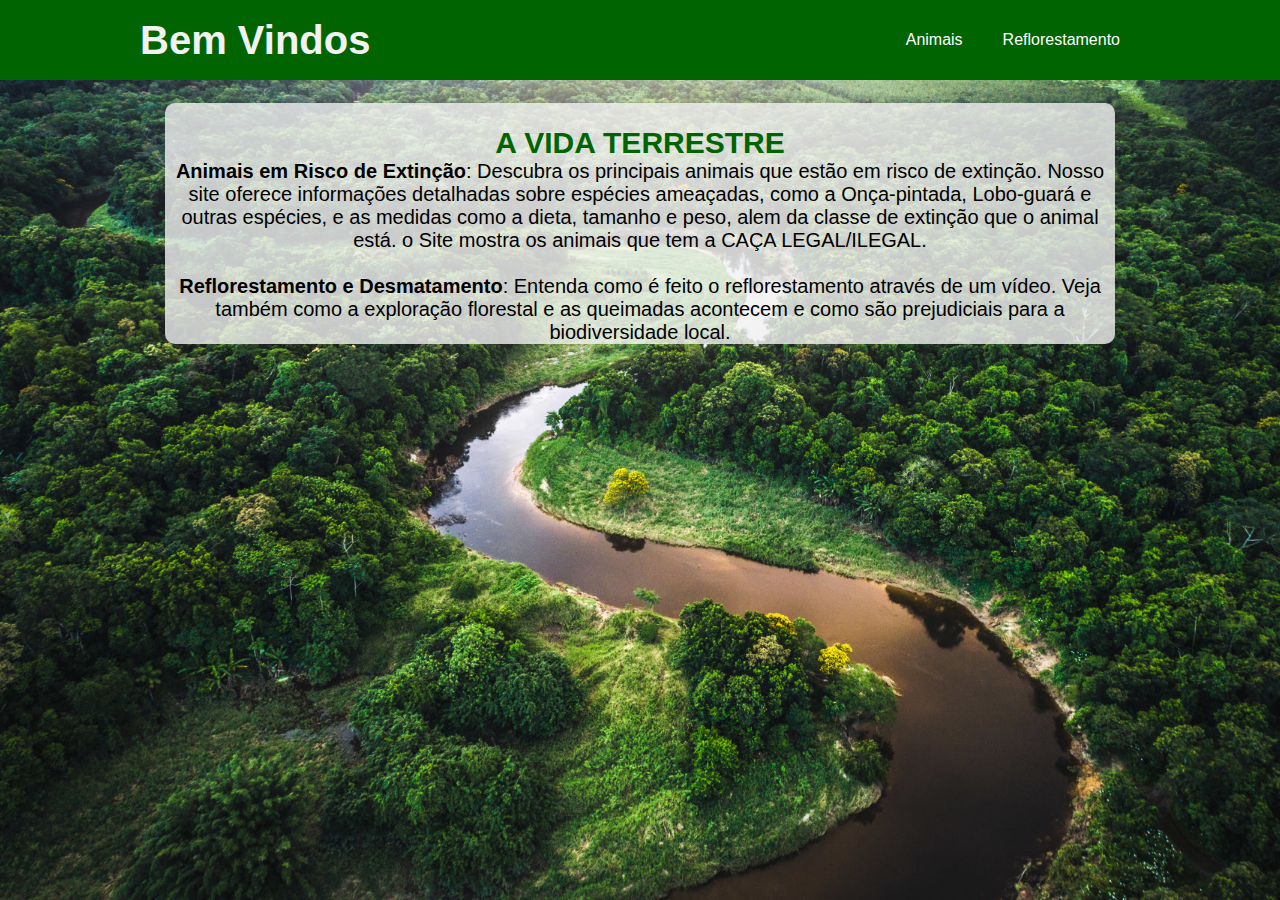
<file: index.html>
<!DOCTYPE html>
<html lang="pt-br">
<head>
    <meta charset="UTF-8">
    <meta name="viewport" content="width=device-width, initial-scale=1.0">
    <title>Trabalho</title>
    <link rel="shortcut icon" href="favicon.ico" type="image/x-icon">
    <link rel="stylesheet" href="style.css">
</head>
<body>
    <div class="header">
        <div class="inner_header">
            <div class="logo"><h1>Bem Vindos</h1></div>

            <ul class="navigation">
                <a href="animais.html"> <li>Animais</li></a>
                <a href="flora.html"> <li>Reflorestamento</li></a>
            </ul>
        </div>
    </div>
<br>
    <div id="wrapper2">
        <br>
        <div style="text-align: center;">
            <h2 style="color: darkgreen;">A VIDA TERRESTRE</h2>
            <p><strong>Animais em Risco de Extinção</strong>: Descubra os principais animais que estão em risco de extinção. Nosso site oferece informações detalhadas sobre espécies ameaçadas, como a Onça-pintada, Lobo-guará e outras espécies, e as medidas como a dieta, tamanho e peso, alem da classe de extinção que o animal está. o Site mostra os animais que tem a CAÇA LEGAL/ILEGAL.</p>
            <br>
            <p><strong>Reflorestamento e Desmatamento</strong>: Entenda como é feito o reflorestamento através de um vídeo. Veja também como a exploração florestal e as queimadas acontecem e como são prejudiciais para a biodiversidade local.</p>
        </div>
</body>
</html>
</file>
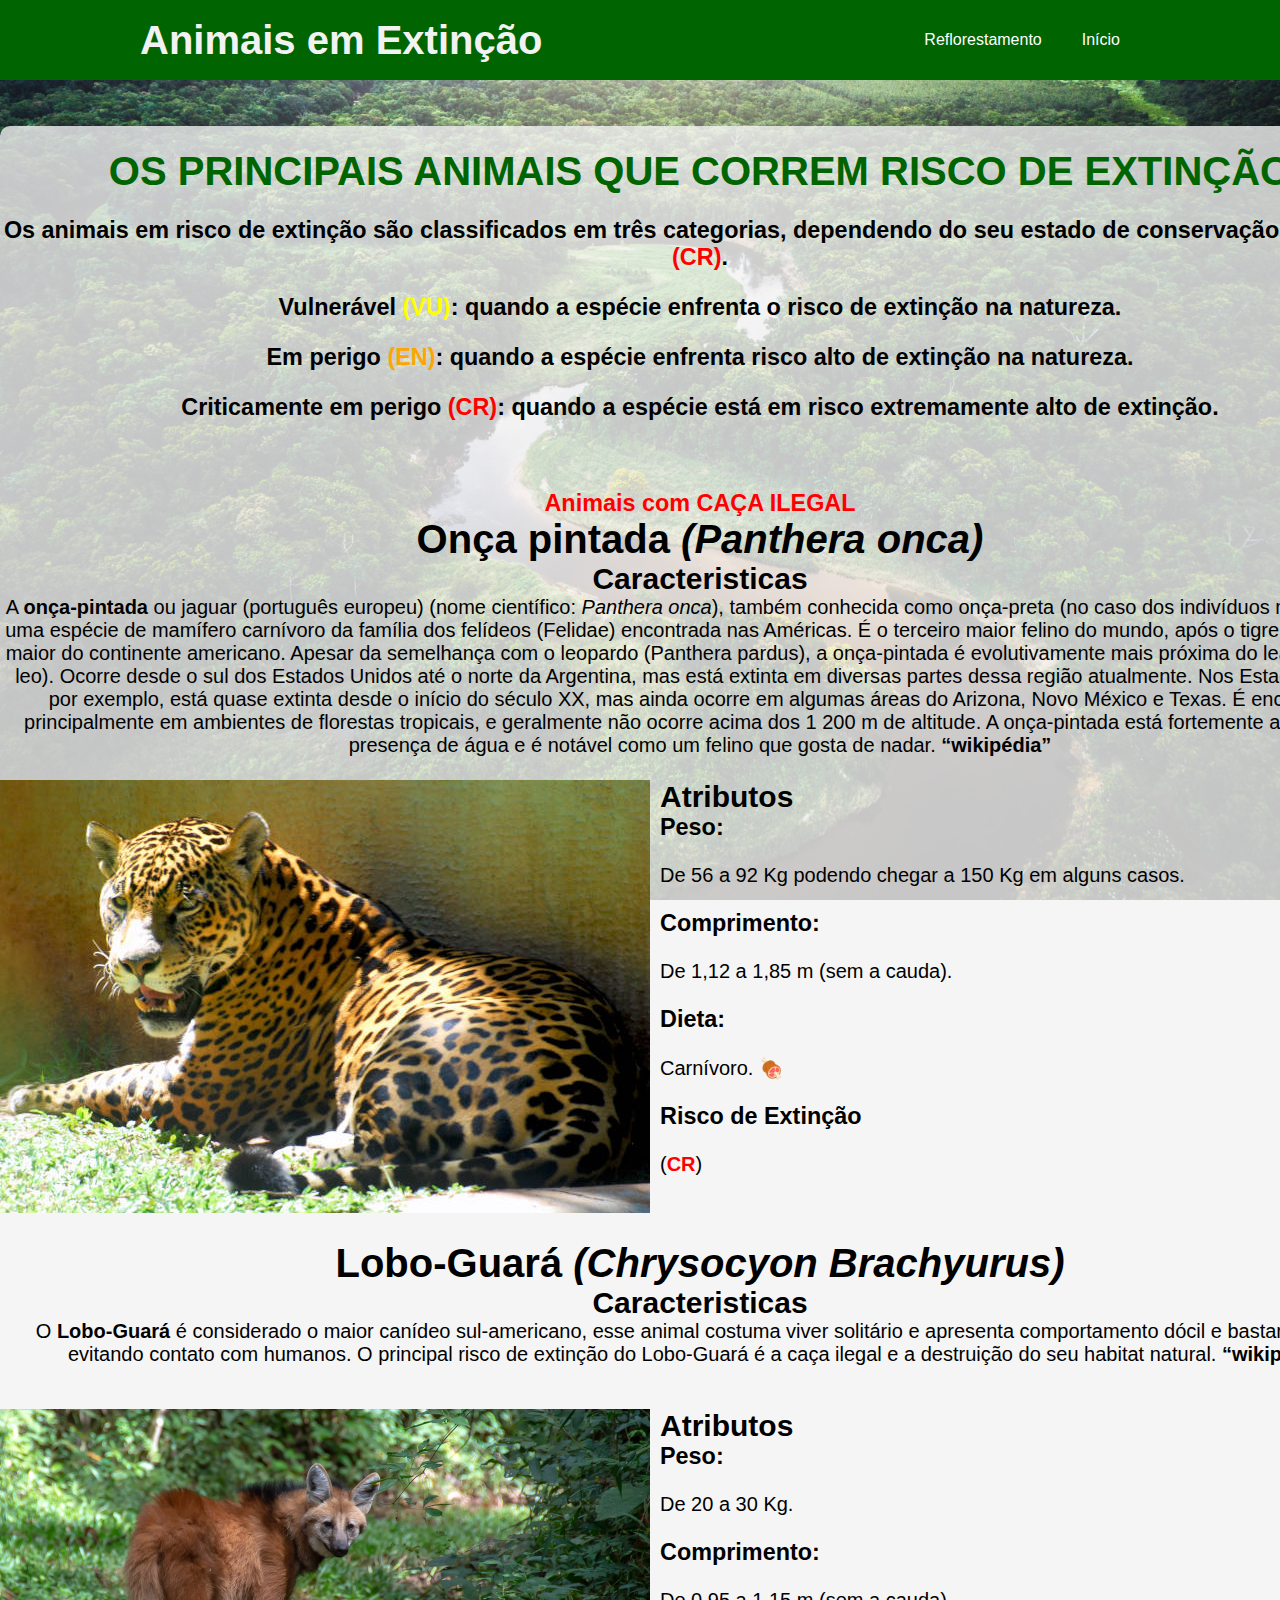
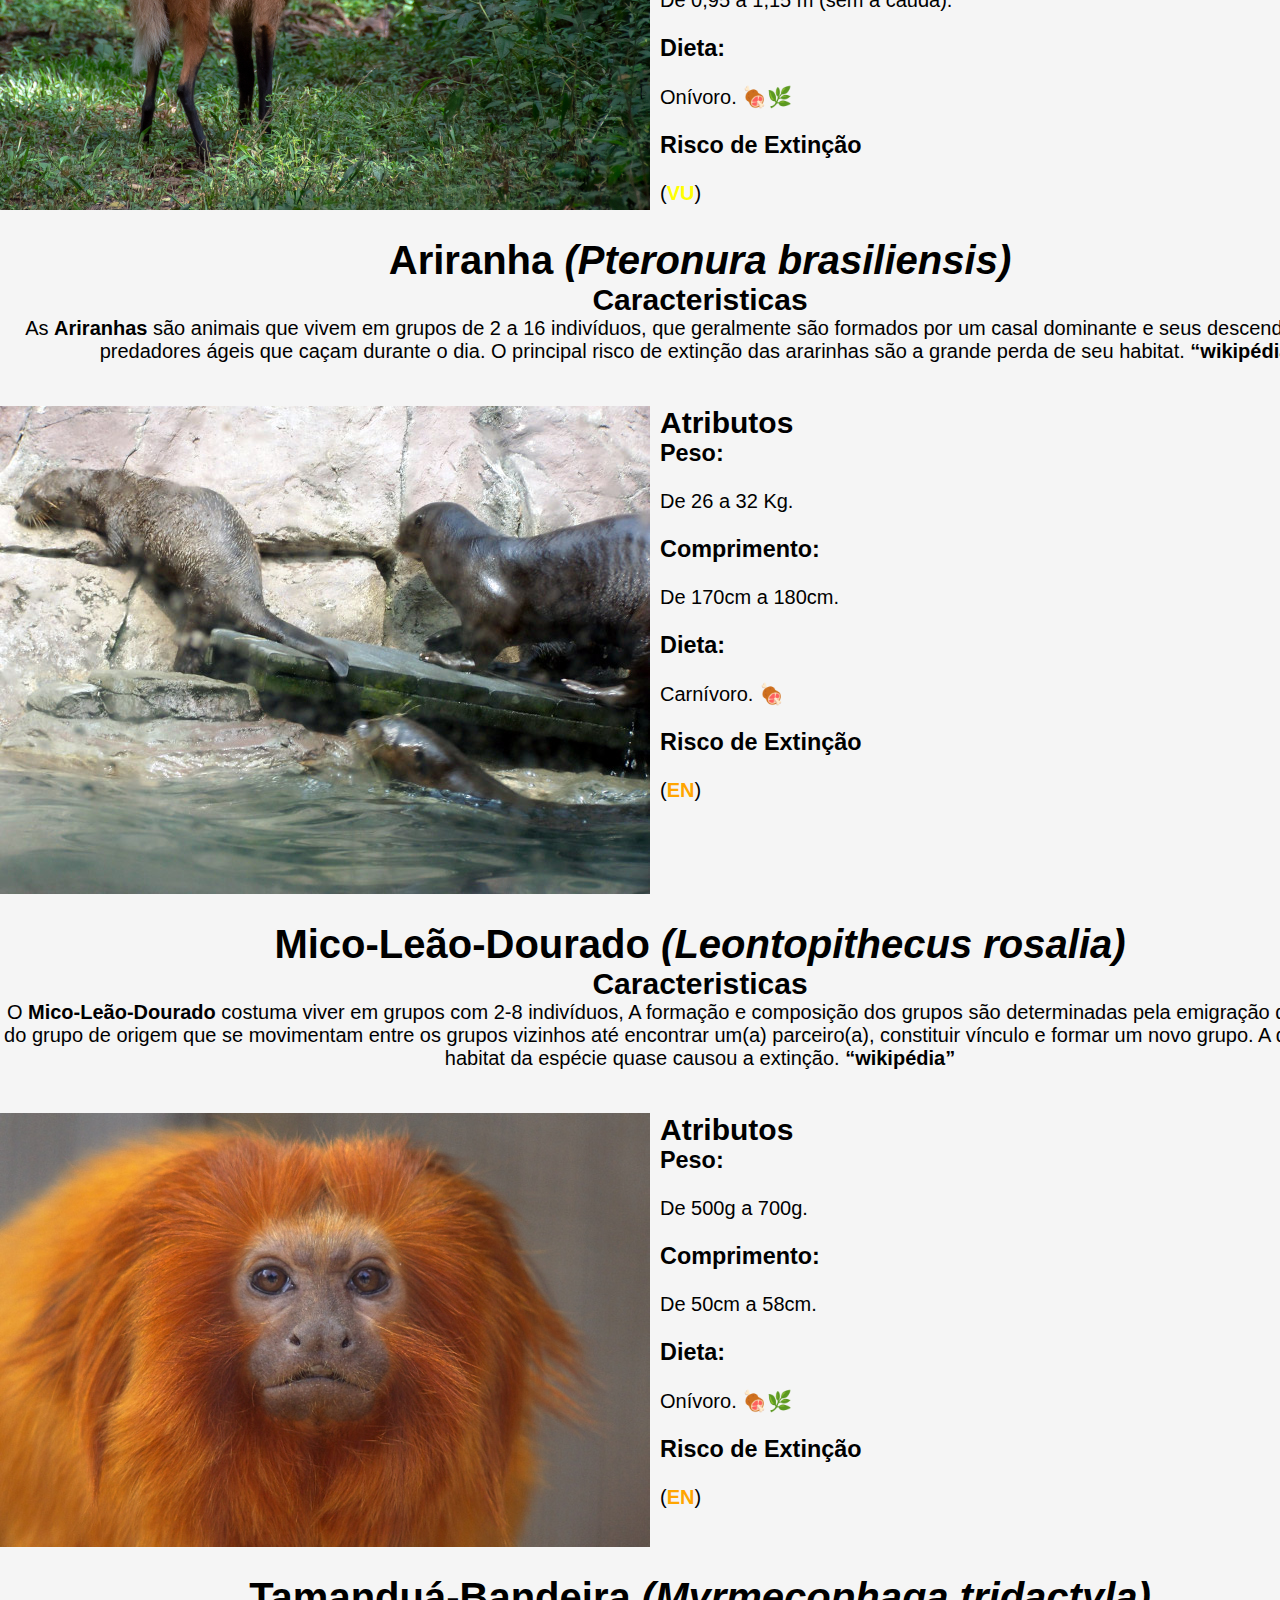
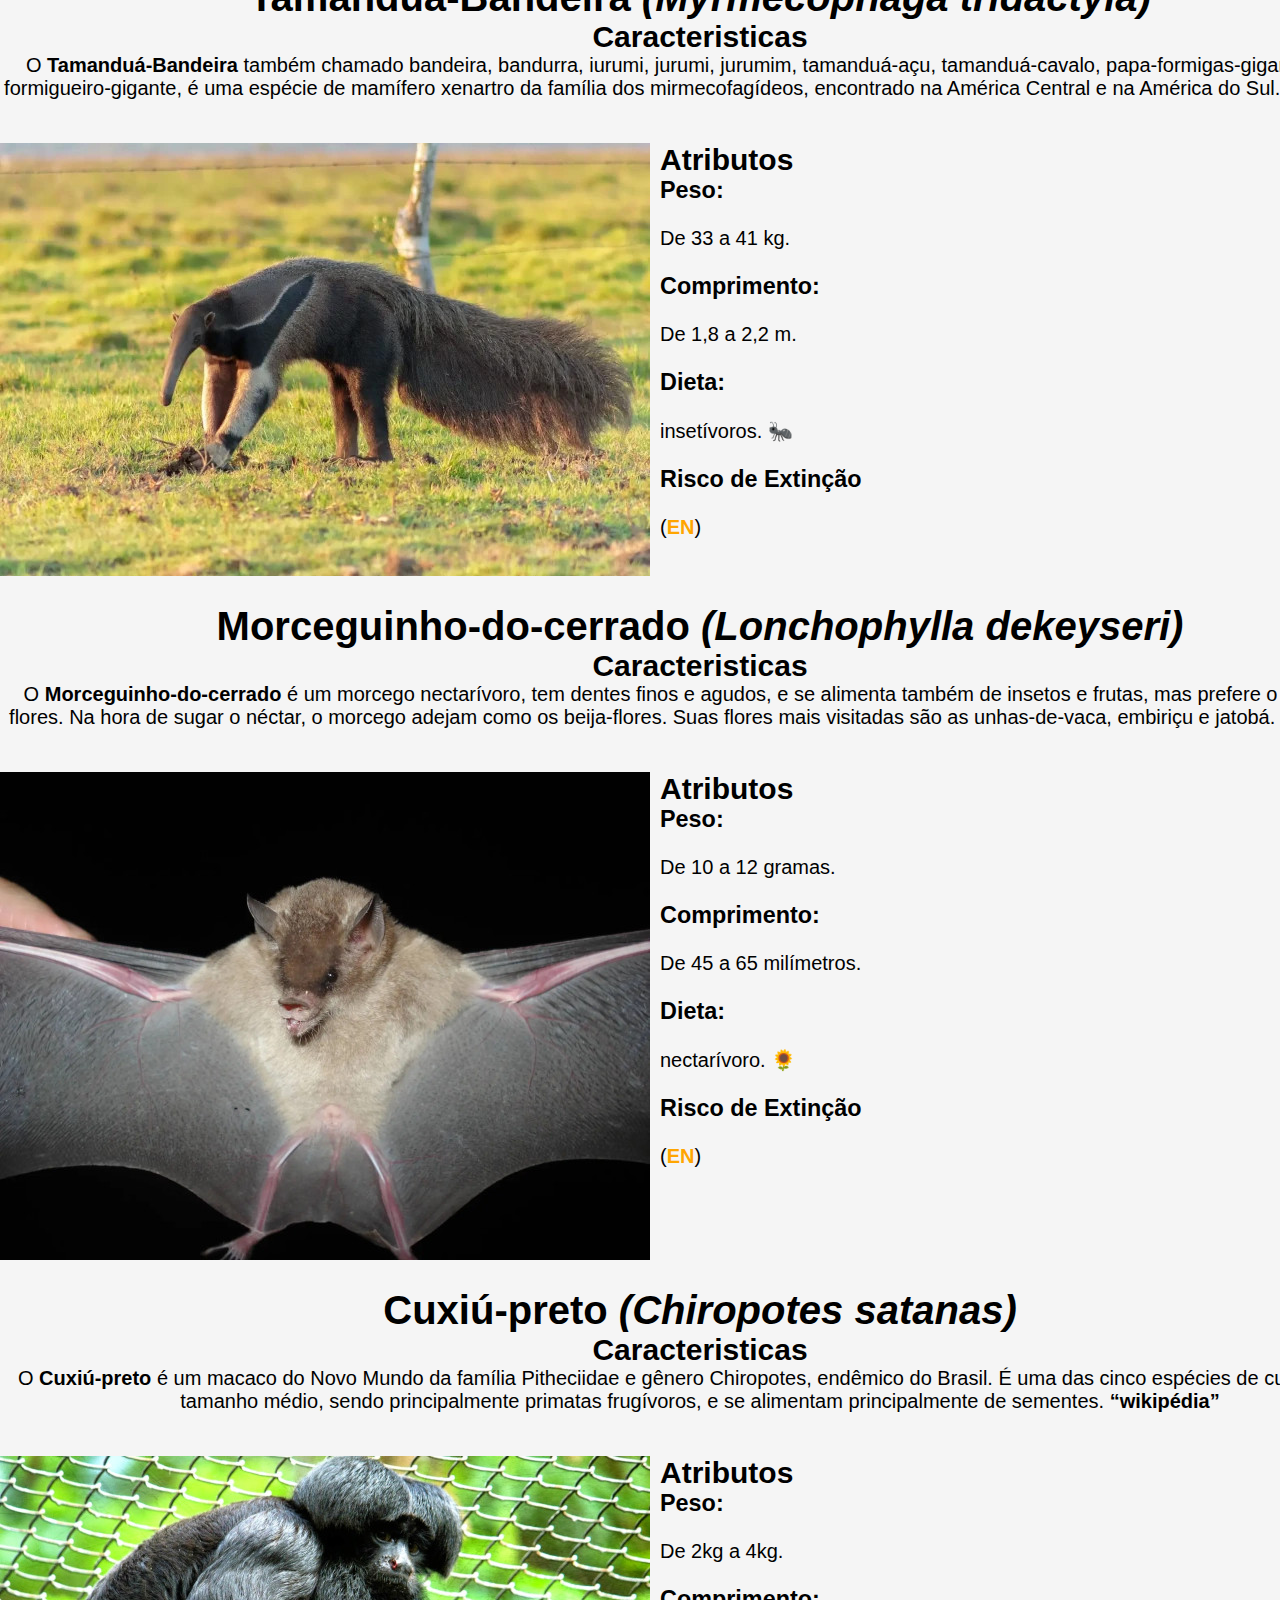
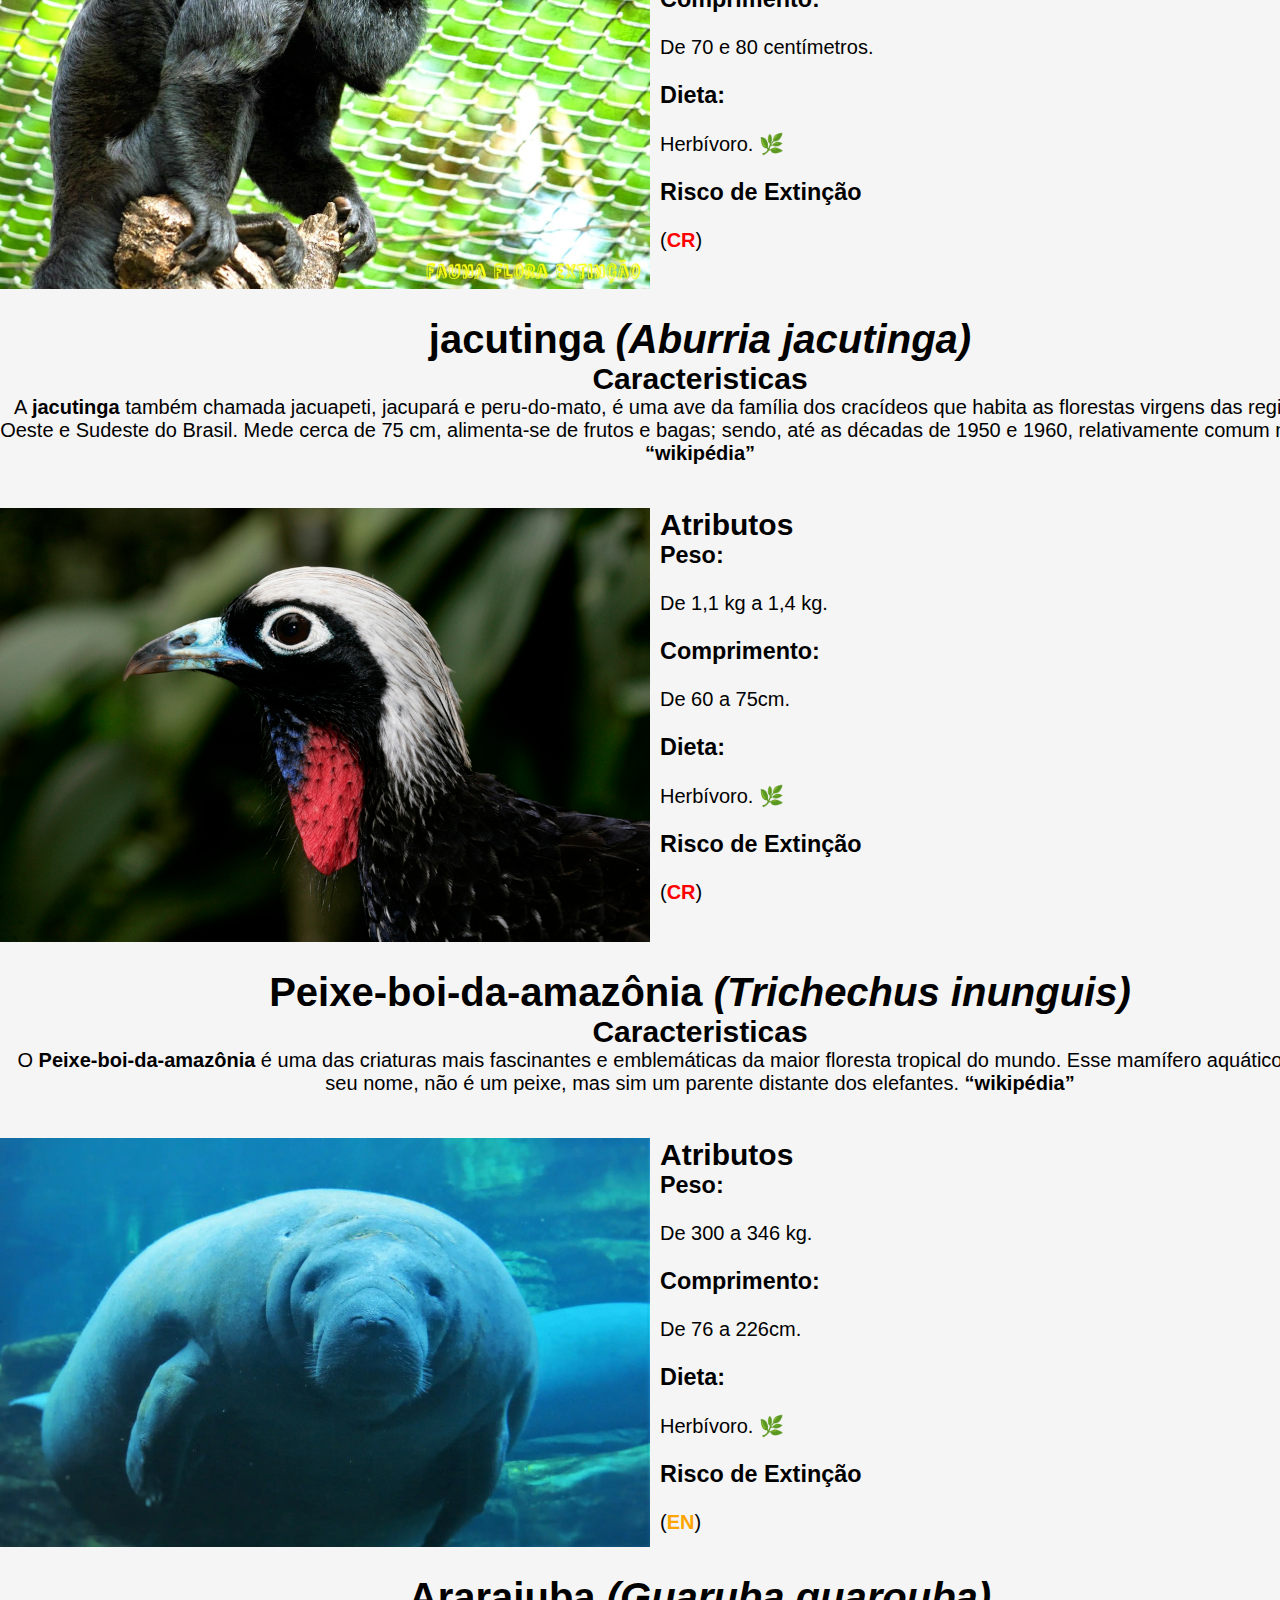
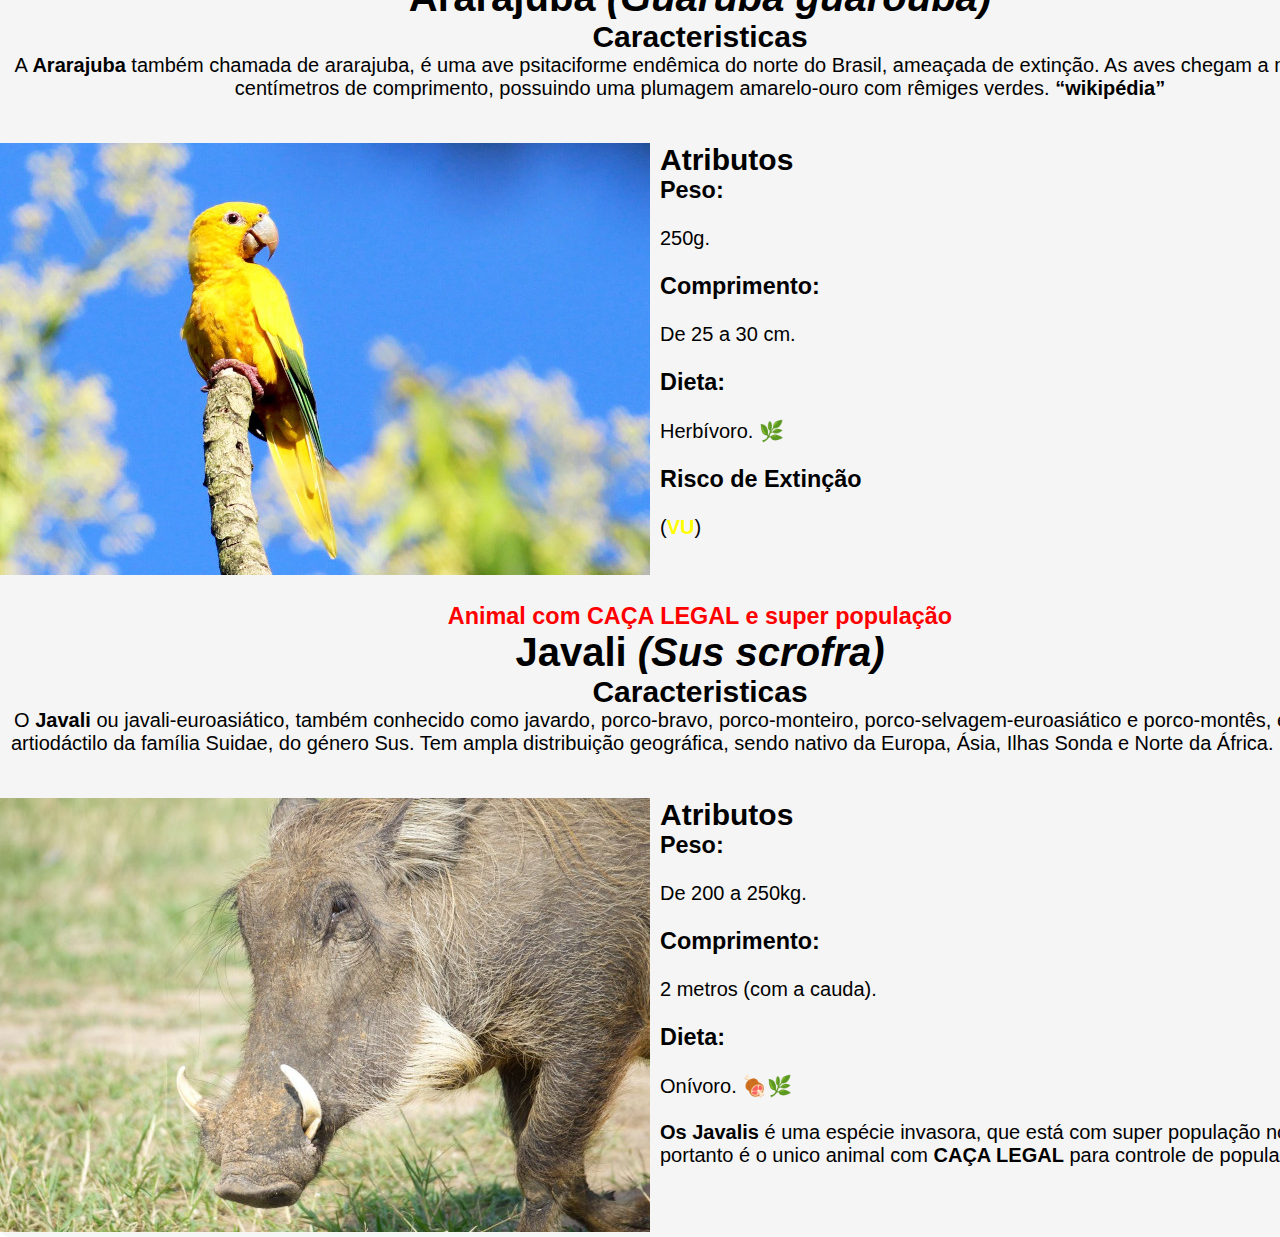
<file: animais.html>
<!DOCTYPE html>
<html lang="pt-br">
<head>
    <meta charset="UTF-8">
    <meta name="viewport" content="width=device-width, initial-scale=1.0">
    <title>Flora</title>
    <link rel="stylesheet" href="style.css">
</head>
<body>
    <div class="header">
        <div class="inner_header">
            <div class="logo"><h1>Animais em Extinção</h1></div>

            <ul class="navigation">
                <a href="flora.html"> <li>Reflorestamento</li></a>
                <a href="index.html"> <li>Início</li></a>
            </ul>


        </div>
    </div>
    <br>
    <br>
    <div id="wrapper1">
        <br>
        <div style="text-align: center;">
            <h1 style="color: darkgreen;">OS PRINCIPAIS ANIMAIS QUE CORREM RISCO DE <strong>EXTINÇÃO</strong></h1>
            <br>
            <h3>Os animais em risco de extinção são classificados em três categorias, dependendo do seu estado de conservação: <strong style="color: yellow;">(VU)</strong> <strong style="color: orange;">(EN)</strong> <strong style="color: red;">(CR)</strong>.</h3>
            <br>
            <h3>Vulnerável <strong style="color: yellow;">(VU)</strong>: quando a espécie enfrenta o risco de extinção na natureza.</h3>
            <br>
            <h3>Em perigo <strong style="color: orange;">(EN)</strong>: quando a espécie enfrenta risco alto de extinção na natureza.</h3>
            <br>
            <h3>Criticamente em perigo <strong style="color: red;">(CR)</strong>: quando a espécie está em risco extremamente alto de extinção.</h3>
            <br>
            <br>
            <br>
            <h3 style="color: red;">Animais com CAÇA ILEGAL</h3> 
            <h1>Onça pintada <em>(Panthera onca)</em></h1>
            <h2>Caracteristicas</h2>
                <p>A <strong>onça-pintada</strong> ou jaguar (português europeu) (nome científico: <em>Panthera onca</em>), também conhecida como onça-preta (no caso dos indivíduos melânicos), é uma espécie de mamífero carnívoro da família dos felídeos (Felidae) encontrada nas Américas. É o terceiro maior felino do mundo, após o tigre e o leão, e o maior do continente americano. Apesar da semelhança com o leopardo (Panthera pardus), a onça-pintada é evolutivamente mais próxima do leão (Panthera leo). Ocorre desde o sul dos Estados Unidos até o norte da Argentina, mas está extinta em diversas partes dessa região atualmente. Nos Estados Unidos, por exemplo, está quase extinta desde o início do século XX, mas ainda ocorre em algumas áreas do Arizona, Novo México e Texas. É encontrada principalmente em ambientes de florestas tropicais, e geralmente não ocorre acima dos 1 200 m de altitude. A onça-pintada está fortemente associada à presença de água e é notável como um felino que gosta de nadar. <strong><q>wikipédia</q></strong></p>
            <br>
        </div>
    
        <div style="display: flex; align-items: flex-start;">
            <p><img src="Onca_pintada-650.jpg" alt=""></p>
            <div id="texto-flutuante" style="margin-left: 10px;">
                <h2>Atributos</h2>
                    <h3>Peso:</h3>
                    <br>
                    <p>De 56 a 92 Kg podendo chegar a 150 Kg em alguns casos.</p>
                    <br>
                    <h3>Comprimento:</h3>
                    <br>
                    <p>De 1,12 a 1,85 m (sem a cauda).</p>
                    <br>
                    <h3>Dieta:</h3>
                    <br>
                    <p>Carnívoro. &#x1F356;</p>
                    <br>
                    <h3>Risco de Extinção</h3>
                    <br>
                    <p>(<strong style="color: red;">CR</strong>)</p>
            </div>
        </div>
<br>
        <div style="text-align: center;">
            <h1>Lobo-Guará <em> (Chrysocyon Brachyurus)</em></h1>
            <h2>Caracteristicas</h2>
                <p>O <strong>Lobo-Guará</strong> é considerado o maior canídeo sul-americano, esse animal costuma viver solitário e apresenta comportamento dócil e bastante tímido evitando contato com humanos. O principal risco de extinção do Lobo-Guará é a caça ilegal e a destruição do seu habitat natural. <strong><q>wikipédia</q></strong></p>
            <br>
        </div>

        <div style="display: flex; align-items: flex-start; margin-top: 20px;">
            <p><img src="lobo-guara-650.jpg" alt="" style="margin-right: 0px;"></p>
            <div id="texto-flutuante" style="margin-left: 10px;">
                <h2>Atributos</h2>
                    <h3>Peso:</h3>
                    <br>
                    <p>De 20 a 30 Kg.</p>
                    <br>
                    <h3>Comprimento:</h3>
                    <br>
                    <p>De 0,95 a 1,15 m (sem a cauda).</p>
                    <br>
                    <h3>Dieta:</h3>
                    <br>
                    <p>Onívoro. &#x1F356;&#x1F33F</p>
                    <br>
                    <h3>Risco de Extinção</h3>
                    <br>
                <p>(<strong style="color: yellow;">VU</strong>)</p>
            </div>
        </div>    
<br>
        <div style="text-align: center;">
            <h1>Ariranha <em> (Pteronura brasiliensis)</em></h1>
            <h2>Caracteristicas</h2>
                <p>As <strong>Ariranhas</strong> são animais que vivem em grupos de 2 a 16 indivíduos, que geralmente são formados por um casal dominante e seus descendentes, são predadores ágeis que caçam durante o dia. O principal risco de extinção das ararinhas são a grande perda de seu habitat. <strong><q>wikipédia</q></strong></p>
            <br>
        </div>

        <div style="display: flex; align-items: flex-start; margin-top: 20px;">
            <p><img src="ariranha-650.jpg" alt="" style="margin-right: 0px;"></p>
            <div id="texto-flutuante" style="margin-left: 10px;">
                <h2>Atributos</h2>
                    <h3>Peso:</h3>
                    <br>
                    <p>De 26 a 32 Kg.</p>
                    <br>
                    <h3>Comprimento:</h3>
                    <br>
                    <p>De 170cm a 180cm.</p>
                    <br>
                    <h3>Dieta:</h3>
                    <br>
                    <p>Carnívoro. &#x1F356;</p>
                    <br>
                    <h3>Risco de Extinção</h3>
                    <br>
                <p>(<strong style="color: orange;">EN</strong>)<p>
            </div>
        </div>
<br>
        <div style="text-align: center;">
            <h1>Mico-Leão-Dourado <em> (Leontopithecus rosalia)</em></h1>
            <h2>Caracteristicas</h2>
                <p>O <strong>Mico-Leão-Dourado</strong> costuma viver em grupos com 2-8 indivíduos, A formação e composição dos grupos são determinadas pela emigração de indivíduos do grupo de origem que se movimentam entre os grupos vizinhos até encontrar um(a) parceiro(a), constituir vínculo e formar um novo grupo. A destruição de habitat da espécie quase causou a extinção. <strong><q>wikipédia</q></strong></p>
            <br>
        </div>

        <div style="display: flex; align-items: flex-start; margin-top: 20px;">
            <p><img src="mico-leao-dourado-650.jpg" alt="" style="margin-right: 0px;"></p>
            <div id="texto-flutuante" style="margin-left: 10px;">
                <h2>Atributos</h2>
                    <h3>Peso:</h3>
                    <br>
                    <p>De 500g a 700g. </p>
                    <br>
                    <h3>Comprimento:</h3>
                    <br>
                    <p>De 50cm a 58cm.</p>
                    <br>
                    <h3>Dieta:</h3>
                    <br>
                    <p>Onívoro. &#x1F356;&#x1F33F</p>
                    <br>
                    <h3>Risco de Extinção</h3>
                    <br>
                <p>(<strong style="color: orange;">EN</strong>)<p>
            </div>
        </div>
<br>
        <div style="text-align: center;">
            <h1>Tamanduá-Bandeira <em> (Myrmecophaga tridactyla)</em></h1>
            <h2>Caracteristicas</h2>
                <p>O <strong> Tamanduá-Bandeira</strong> também chamado bandeira, bandurra, iurumi, jurumi, jurumim, tamanduá-açu, tamanduá-cavalo, papa-formigas-gigante e urso-formigueiro-gigante, é uma espécie de mamífero xenartro da família dos mirmecofagídeos, encontrado na América Central e na América do Sul. <strong><q>wikipédia</q></strong></p>
            <br>
        </div>

        <div style="display: flex; align-items: flex-start; margin-top: 20px;">
            <p><img src="tamandua-650.jpeg" alt="" style="margin-right: 0px;"></p>
            <div id="texto-flutuante" style="margin-left: 10px;">
                <h2>Atributos</h2>
                    <h3>Peso:</h3>
                    <br>
                    <p>De 33 a 41 kg. </p>
                    <br>
                    <h3>Comprimento:</h3>
                    <br>
                    <p>De 1,8 a 2,2 m.</p>
                    <br>
                    <h3>Dieta:</h3>
                    <br>
                    <p>insetívoros. &#x1F41C;</p>
                    <br>
                    <h3>Risco de Extinção</h3>
                    <br>
                <p>(<strong style="color: orange;">EN</strong>)<p>
            </div>
        </div>
<br>
        <div style="text-align: center;">
            <h1>Morceguinho-do-cerrado <em> (Lonchophylla dekeyseri)</em></h1>
            <h2>Caracteristicas</h2>
                <p>O <strong> Morceguinho-do-cerrado</strong> é um morcego nectarívoro, tem dentes finos e agudos, e se alimenta também de insetos e frutas, mas prefere o néctar das flores. Na hora de sugar o néctar, o morcego adejam como os beija-flores. Suas flores mais visitadas são as unhas-de-vaca, embiriçu e jatobá. <strong><q>wikipédia</q></strong></p>
            <br>
        </div>

        <div style="display: flex; align-items: flex-start; margin-top: 20px;">
            <p><img src="morceguinho-650.jpeg" alt="" style="margin-right: 0px;"></p>
            <div id="texto-flutuante" style="margin-left: 10px;">
                <h2>Atributos</h2>
                    <h3>Peso:</h3>
                    <br>
                    <p>De 10 a 12 gramas.</p>
                    <br>
                    <h3>Comprimento:</h3>
                    <br>
                    <p>De 45 a 65 milímetros.</p>
                    <br>
                    <h3>Dieta:</h3>
                    <br>
                    <p>nectarívoro. &#x1F33B;</p>
                    <br>
                    <h3>Risco de Extinção</h3>
                    <br>
                <p>(<strong style="color: orange;">EN</strong>)<p>
            </div>
        </div>
<br>
        <div style="text-align: center;">
            <h1>Cuxiú-preto <em> (Chiropotes satanas)</em></h1>
            <h2>Caracteristicas</h2>
                <p>O <strong> Cuxiú-preto</strong> é um macaco do Novo Mundo da família Pitheciidae e gênero Chiropotes, endêmico do Brasil. É uma das cinco espécies de cuxiú. Possui tamanho médio, sendo principalmente primatas frugívoros, e se alimentam principalmente de sementes. <strong><q>wikipédia</q></strong></p>
            <br>
        </div>

        <div style="display: flex; align-items: flex-start; margin-top: 20px;">
            <p><img src="cuxiu-650.jpg" alt="" style="margin-right: 0px;"></p>
            <div id="texto-flutuante" style="margin-left: 10px;">
                <h2>Atributos</h2>
                    <h3>Peso:</h3>
                    <br>
                    <p>De 2kg a 4kg.</p>
                    <br>
                    <h3>Comprimento:</h3>
                    <br>
                    <p>De 70 e 80 centímetros.</p>
                    <br>
                    <h3>Dieta:</h3>
                    <br>
                    <p>Herbívoro. &#x1F33F;</p>
                    <br>
                    <h3>Risco de Extinção</h3>
                    <br>
                    <p>(<strong style="color: red;">CR</strong>)</p>
            </div>
        </div>
<br>
        <div style="text-align: center;">
            <h1>jacutinga <em>  (Aburria jacutinga)</em></h1>
            <h2>Caracteristicas</h2>
                <p>A <strong> jacutinga</strong> também chamada jacuapeti, jacupará e peru-do-mato, é uma ave da família dos cracídeos que habita as florestas virgens das regiões Centro-Oeste e Sudeste do Brasil. Mede cerca de 75 cm, alimenta-se de frutos e bagas; sendo, até as décadas de 1950 e 1960, relativamente comum nesse habitat. <strong><q>wikipédia</q></strong></p>
            <br>
        </div>

        <div style="display: flex; align-items: flex-start; margin-top: 20px;">
            <p><img src="jacutinga-650.jpg" alt="" style="margin-right: 0px;"></p>
            <div id="texto-flutuante" style="margin-left: 10px;">
                <h2>Atributos</h2>
                    <h3>Peso:</h3>
                    <br>
                    <p>De 1,1 kg a 1,4 kg.</p>
                    <br>
                    <h3>Comprimento:</h3>
                    <br>
                    <p>De 60 a 75cm.</p>
                    <br>
                    <h3>Dieta:</h3>
                    <br>
                    <p>Herbívoro. &#x1F33F;</p>
                    <br>
                    <h3>Risco de Extinção</h3>
                    <br>
                    <p>(<strong style="color: red;">CR</strong>)</p>
            </div>
        </div>
<br>
        <div style="text-align: center;">
            <h1>Peixe-boi-da-amazônia <em>  (Trichechus inunguis)</em></h1>
            <h2>Caracteristicas</h2>
                <p>O <strong> Peixe-boi-da-amazônia</strong> é uma das criaturas mais fascinantes e emblemáticas da maior floresta tropical do mundo. Esse mamífero aquático, apesar de seu nome, não é um peixe, mas sim um parente distante dos elefantes. <strong><q>wikipédia</q></strong></p>
            <br>
        </div>

        <div style="display: flex; align-items: flex-start; margin-top: 20px;">
            <p><img src="peixe-boi-650.jpeg" alt="" style="margin-right: 0px;"></p>
            <div id="texto-flutuante" style="margin-left: 10px;">
                <h2>Atributos</h2>
                    <h3>Peso:</h3>
                    <br>
                    <p>De 300 a 346 kg.</p>
                    <br>
                    <h3>Comprimento:</h3>
                    <br>
                    <p>De 76 a 226cm.</p>
                    <br>
                    <h3>Dieta:</h3>
                    <br>
                    <p>Herbívoro. &#x1F33F;</p>
                    <br>
                    <h3>Risco de Extinção</h3>
                    <br>
                <p>(<strong style="color: orange;">EN</strong>)<p>
            </div>
        </div>
<br>
        <div style="text-align: center;">
            <h1>Ararajuba <em>  (Guaruba guarouba)</em></h1>
            <h2>Caracteristicas</h2>
                <p>A <strong> Ararajuba</strong> também chamada de ararajuba, é uma ave psitaciforme endêmica do norte do Brasil, ameaçada de extinção. As aves chegam a medir até 35 centímetros de comprimento, possuindo uma plumagem amarelo-ouro com rêmiges verdes. <strong><q>wikipédia</q></strong></p>
            <br>
        </div>

        <div style="display: flex; align-items: flex-start; margin-top: 20px;">
            <p><img src="ararajuba-650.jpeg" alt="" style="margin-right: 0px;"></p>
            <div id="texto-flutuante" style="margin-left: 10px;">
                <h2>Atributos</h2>
                    <h3>Peso:</h3>
                    <br>
                    <p> 250g.</p>
                    <br>
                    <h3>Comprimento:</h3>
                    <br>
                    <p>De 25 a 30 cm.</p>
                    <br>
                    <h3>Dieta:</h3>
                    <br>
                    <p>Herbívoro. &#x1F33F;</p>
                    <br>
                    <h3>Risco de Extinção</h3>
                    <br>
                <p>(<strong style="color: yellow;">VU</strong>)</p>
            </div>
        </div>
<br>
        <div style="text-align: center;">
            <h3 style="color: red;">Animal com CAÇA LEGAL e super população</h3>
            <h1>Javali <em>  (Sus scrofra)</em></h1>
            <h2>Caracteristicas</h2>
                <p>O <strong> Javali</strong> ou javali-euroasiático, também conhecido como javardo, porco-bravo, porco-monteiro, porco-selvagem-euroasiático e porco-montês, é um animal artiodáctilo da família Suidae, do género Sus. Tem ampla distribuição geográfica, sendo nativo da Europa, Ásia, Ilhas Sonda e Norte da África. <strong><q>wikipédia</q></strong></p>
            <br>
        </div>

        <div style="display: flex; align-items: flex-start; margin-top: 20px;">
            <p><img src="javali-650.jpg" alt="" style="margin-right: 0px;"></p>
            <div id="texto-flutuante" style="margin-left: 10px;">
                <h2>Atributos</h2>
                    <h3>Peso:</h3>
                    <br>
                    <p> De 200 a 250kg.</p>
                    <br>
                    <h3>Comprimento:</h3>
                    <br>
                    <p>2 metros (com a cauda).</p>
                    <br>
                    <h3>Dieta:</h3>
                    <br>
                    <p>Onívoro. &#x1F356;&#x1F33F</p>
                    <br>
                    <p><strong>Os Javalis</strong> é uma espécie invasora, que está com super população no Brasil, portanto é o unico animal com <strong>CAÇA LEGAL</strong> para controle de população.</p>
            </div>
        </div>                                                                 

</body>   
</html>
</file>
<file: style.css>
@charset "UTF-8";

*{
    margin: 0;
    padding: 0;
    list-style: none;
    text-decoration: none;
}


body{
    font-family: Arial, Helvetica, sans-serif;
    font-size: 20px;
    background-image: url(amazonas.jpeg);
background-size: cover;
background-repeat: no-repeat;
    background-position: center;
    background-attachment: fixed;
}

h1{
color: rgb(0, 0, 0);
}

h2{
color: rgb(0, 0, 0);
}

h3{color: rgb(0, 0, 0);
}

li{color: rgb(0, 0, 0);}


p{color: rgb(0, 0, 0);}

#wrapper{
    width: 1400px;
    background-color:rgba(242, 242, 242, 0.8);
    margin:0 auto ;
    border-radius: 10px;
    height: auto;
}

#wrapper1{
    width: 1400px;
    background-color:rgba(242, 242, 242, 0.8);
    margin:0 auto ;
    border-radius: 10px;
    height: auto;
}

#wrapper2{
    width: 950px;
    background-color:rgba(242, 242, 242, 0.8);
    margin:0 auto ;
    border-radius: 10px;
    height: auto;
}

.header{
    width: 100%;
    height: 80px;
    background-color: rgb(0, 100, 0);
}

.logo{
    height: 100%;
    display: table;
    float: left;
    h1{color: rgba(242, 242, 242); height: 100%;  display: table-cell; vertical-align: middle;}
    font-size: 20px;
}

.inner_header{
    width: 1000px;
    height: 100%;
    display: block;
    margin: 0 auto;
}

.navigation{
    float: right;
    height: 100%;
    a{height: 100%; display: table; float: left; padding: 0px 20px;}
    li{display: table-cell; vertical-align: middle; height: 100%; color: white; font-size: 16px;}
}
</file>
